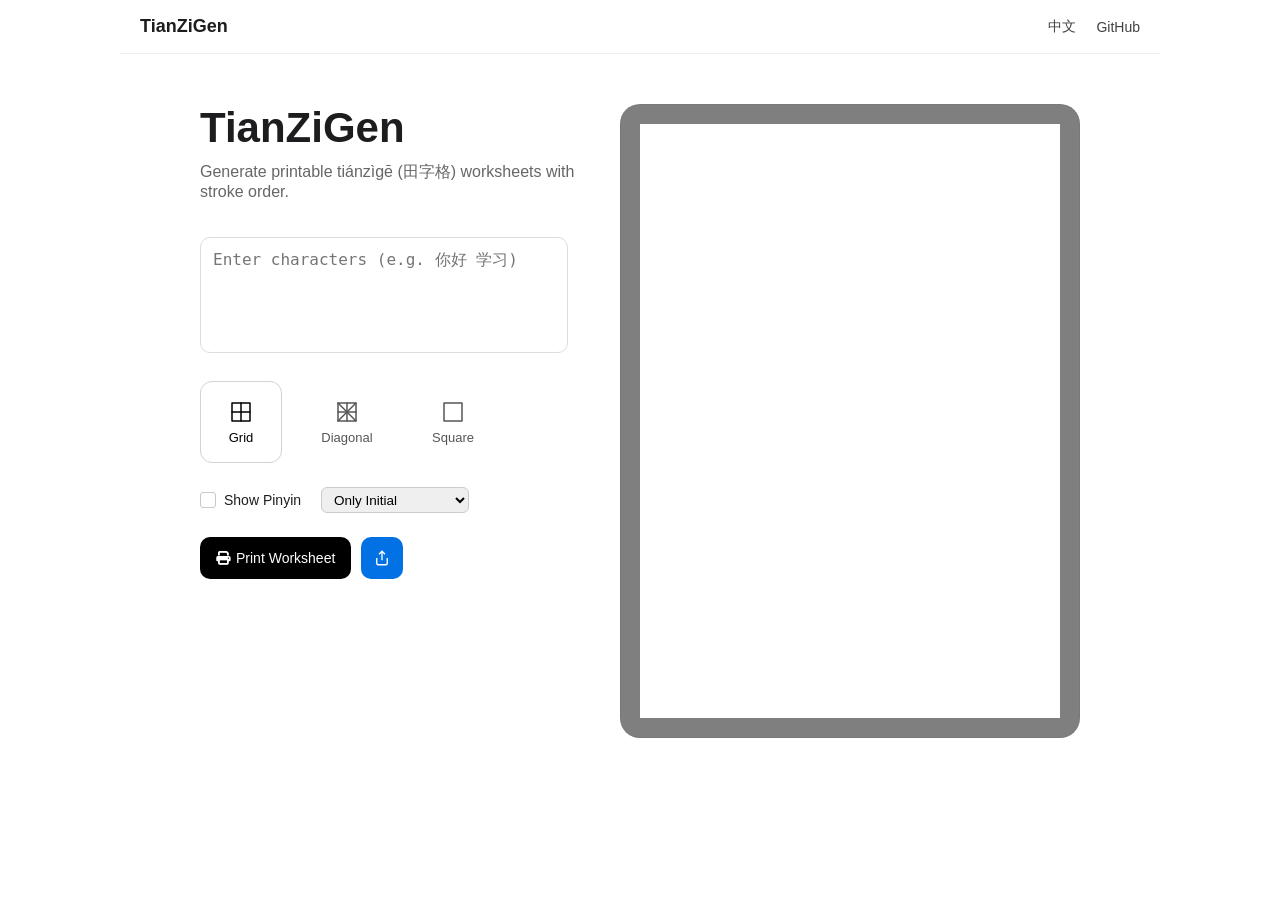
<file: index.html>
<!DOCTYPE html>
<html lang="en">
   <head>
      <meta charset="UTF-8">
      <title>TianZiGen</title>
      <link rel="stylesheet" href="style.css">
      <link rel="stylesheet" href="https://cdnjs.cloudflare.com/ajax/libs/font-awesome/6.5.0/css/all.min.css">
   </head>
   <body>
      <!-- Navbar -->
      <header class="navbar">
         <div class="logo">TianZiGen</div>
         <div class="nav-right">
            <a href="https://langjoshua.github.io/TianZiGen/zh/" class="navitem">中文</a>
            <a href="https://github.com/langjoshua/TianZiGen" class="navitem">GitHub</a>
         </div>
      </header>
      <!-- Layout -->
      <div class="app">
         <!-- LEFT -->
         <main class="container">
            <h1>TianZiGen</h1>
            <p>Generate printable tiánzìgē (田字格) worksheets with stroke order.</p>
            <textarea placeholder="Enter characters (e.g. 你好 学习)"></textarea>
            <!-- Grid options -->
            <div class="options">
               <label>
                  <input type="radio" name="grid" value="tian" checked>
                  <div class="card">
                     <svg viewBox="0 0 24 24">
                        <rect x="3" y="3" width="18" height="18"/>
                        <line x1="12" y1="3" x2="12" y2="21"/>
                        <line x1="3" y1="12" x2="21" y2="12"/>
                     </svg>
                     <span>Grid</span>
                  </div>
               </label>
               <label>
                  <input type="radio" name="grid" value="mi">
                  <div class="card">
                     <svg viewBox="0 0 24 24">
                        <rect x="3" y="3" width="18" height="18"/>
                        <line x1="3" y1="3" x2="21" y2="21"/>
                        <line x1="21" y1="3" x2="3" y2="21"/>
                        <line x1="12" y1="3" x2="12" y2="21"/>
                        <line x1="3" y1="12" x2="21" y2="12"/>
                     </svg>
                     <span>Diagonal</span>
                  </div>
               </label>
               <label>
                  <input type="radio" name="grid" value="kou">
                  <div class="card">
                     <svg viewBox="0 0 24 24">
                        <rect x="3" y="3" width="18" height="18"/>
                     </svg>
                     <span>Square</span>
                  </div>
               </label>
            </div>
            <!-- Controls -->
            <div class="controls">
               <label class="checkbox">
               <input type="checkbox" id="pinyin">
               <span class="box"></span>
               <span>Show Pinyin</span>
               </label>
               <select id="mode" class="select" name="grid">
                  <option value="initial">Only Initial</option>
                  <option value="progressive">Progressive Trace</option>
                  <option value="trace">Trace All</option>
               </select>
            </div>
            <div class="actions">
               <button id="print-btn" class="print-btn">
               <i class="fa-solid fa-print"></i> Print Worksheet
               </button>
               <button id="share-btn" class="share-btn">
                  <svg xmlns="http://www.w3.org/2000/svg" width="16" height="16" fill="none" stroke="currentColor" stroke-width="1.8" viewBox="0 0 24 24">
                     <path d="M12 3v12"></path>
                     <path d="M8 7l4-4 4 4"></path>
                     <path d="M5 12v7a2 2 0 0 0 2 2h10a2 2 0 0 0 2-2v-7"></path>
                  </svg>
               </button>
            </div>
            <p id="message" class="hint"></p>
         </main>
         <!-- RIGHT -->
         <div class="preview">
            <iframe id="pdf-preview"></iframe>
         </div>
      </div>
      <!-- LOAD MODULE JS -->
      <script type="module" src="script.js"></script>
   </body>
</html>
</file>
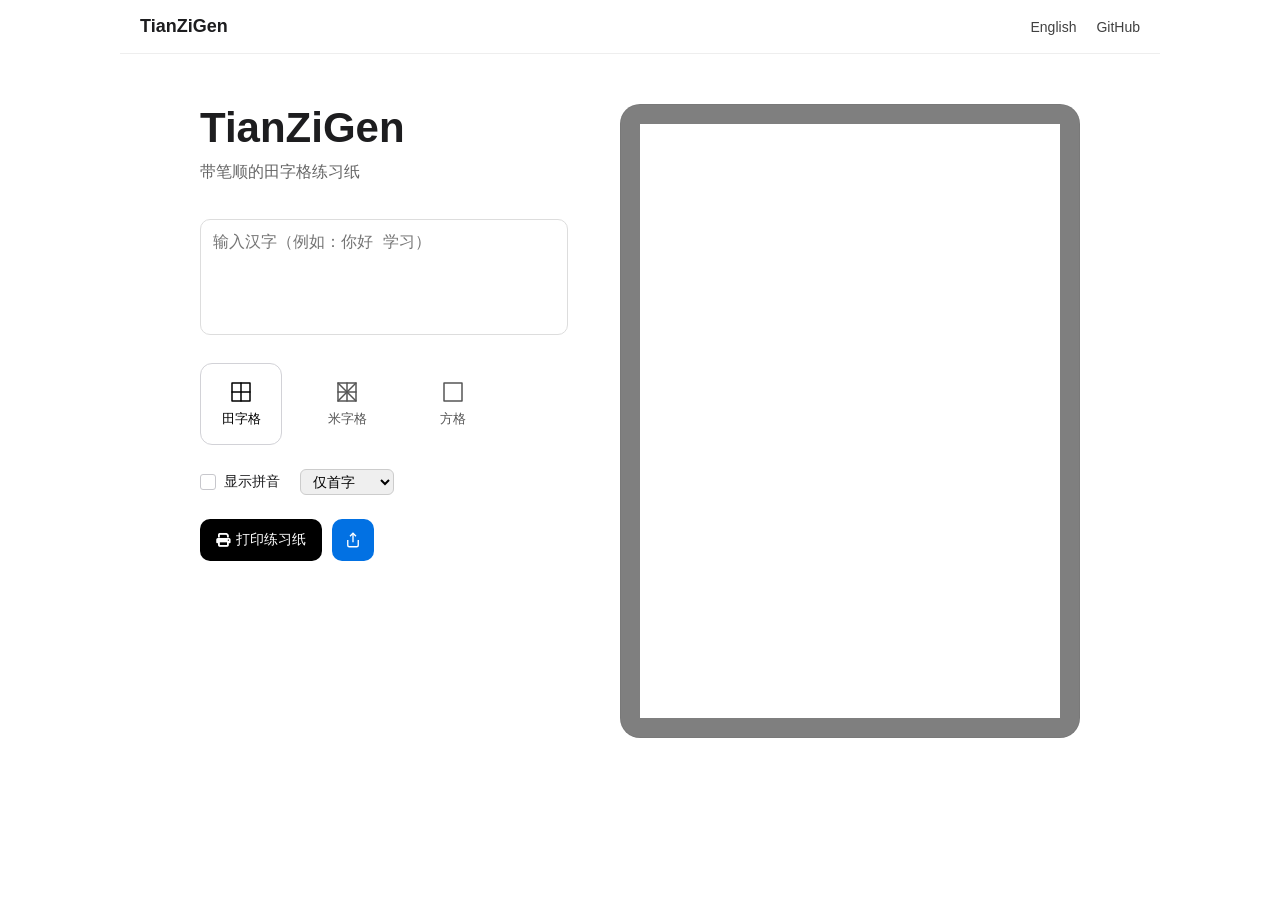
<file: zh/index.html>
<!DOCTYPE html>
<html lang="en">
   <head>
      <meta charset="UTF-8">
      <title>TianZiGen</title>
      <link rel="stylesheet" href="style.css">
      <link rel="stylesheet" href="https://cdnjs.cloudflare.com/ajax/libs/font-awesome/6.5.0/css/all.min.css">
   </head>
   <body>
      <!-- Navbar -->
      <header class="navbar">
         <div class="logo">TianZiGen</div>
         <div class="nav-right">
            <a href="https://langjoshua.github.io/TianZiGen/" class="navitem">English</a>
            <a href="https://github.com/langjoshua/TianZiGen" class="navitem">GitHub</a>
         </div>
      </header>
      <!-- Layout -->
      <div class="app">
         <!-- LEFT -->
         <main class="container">
            <h1>TianZiGen</h1>
            <p>带笔顺的田字格练习纸</p>
            <textarea placeholder="输入汉字（例如：你好 学习）"></textarea>
            <!-- Grid options -->
            <div class="options">
               <label>
                  <input type="radio" name="grid" value="tian" checked>
                  <div class="card">
                     <svg viewBox="0 0 24 24">
                        <rect x="3" y="3" width="18" height="18"/>
                        <line x1="12" y1="3" x2="12" y2="21"/>
                        <line x1="3" y1="12" x2="21" y2="12"/>
                     </svg>
                     <span>田字格</span>
                  </div>
               </label>
               <label>
                  <input type="radio" name="grid" value="mi">
                  <div class="card">
                     <svg viewBox="0 0 24 24">
                        <rect x="3" y="3" width="18" height="18"/>
                        <line x1="3" y1="3" x2="21" y2="21"/>
                        <line x1="21" y1="3" x2="3" y2="21"/>
                        <line x1="12" y1="3" x2="12" y2="21"/>
                        <line x1="3" y1="12" x2="21" y2="12"/>
                     </svg>
                     <span>米字格</span>
                  </div>
               </label>
               <label>
                  <input type="radio" name="grid" value="kou">
                  <div class="card">
                     <svg viewBox="0 0 24 24">
                        <rect x="3" y="3" width="18" height="18"/>
                     </svg>
                     <span>方格</span>
                  </div>
               </label>
            </div>
            <!-- Controls -->
            <div class="controls">
               <label class="checkbox">
               <input type="checkbox" id="pinyin">
               <span class="box"></span>
               <span>显示拼音</span>
               </label>
               <select id="mode" class="select" name="grid">
                  <option value="initial">仅首字</option>
                  <option value="progressive">逐步描字</option>
                  <option value="trace">全部描字</option>
               </select>
            </div>
            <div class="actions">
               <button id="print-btn" class="print-btn">
               <i class="fa-solid fa-print"></i> 打印练习纸
               </button>
               <button id="share-btn" class="share-btn">
                  <svg xmlns="http://www.w3.org/2000/svg" width="16" height="16" fill="none" stroke="currentColor" stroke-width="1.8" viewBox="0 0 24 24">
                     <path d="M12 3v12"></path>
                     <path d="M8 7l4-4 4 4"></path>
                     <path d="M5 12v7a2 2 0 0 0 2 2h10a2 2 0 0 0 2-2v-7"></path>
                  </svg>
               </button>
            </div>
            <p id="message" class="hint"></p>
         </main>
         <!-- RIGHT -->
         <div class="preview">
            <iframe id="pdf-preview"></iframe>
         </div>
      </div>
      <!-- LOAD  MODULE JS -->
      <script type="module" src="script.js"></script>
   </body>
</html>
</file>
<file: style.css>
/* ================= BASE ================= */
body {
    margin: 0;
    font-family: -apple-system, BlinkMacSystemFont, "Segoe UI", Roboto, sans-serif;
    background: #fff;
    color: #1d1d1f;
}

/* ================= NAVBAR ================= */
.navbar {
    max-width: 1000px;
    margin: 0 auto;
    padding: 16px 20px;

    display: flex;
    align-items: center;

    border-bottom: 1px solid #eee;
}

/* left */
.logo {
    font-weight: 600;
    font-size: 18px;
}

/* right group */
.nav-right {
    margin-left: auto;
    display: flex;
    align-items: center;
    gap: 20px;
}

/* items */
.navitem {
    text-decoration: none;
    color: #404040;
    font-size: 14px;
    cursor: pointer;
}

/* ================= LAYOUT ================= */
.app {
    display: flex;
    justify-content: center;
    align-items: flex-start;

    gap: 40px;

    max-width: 1000px;
    margin: 50px auto;
    padding: 0 20px;
}

/* ================= LEFT PANEL ================= */
.container {
    width: 380px;
}

/* ================= RIGHT PANEL ================= */
.preview {
    display: flex;
    justify-content: center;
    align-items: center;

    padding: 20px;

    background: #7f7f7f;
    box-shadow: inset 0 0 0 1px rgba(0, 0, 0, 0.05);
    border-radius: 20px;

    overflow: hidden;
}

/* ================= PDF ================= */
.preview iframe {
    width: 420px;
    height: 594px;

    border: none;
    display: block;

    background: white;
}

/* ================= TEXT ================= */
h1 {
    font-size: 42px;
    margin: 0;
}

p {
    color: #666;
    margin-top: 10px;
}

/* ================= TEXTAREA ================= */
textarea {
    width: 90%;
    height: 90px;
    margin-top: 20px;

    padding: 12px;
    border-radius: 10px;
    border: 1px solid #ddd;

    font-size: 16px;
    resize: none;
}

textarea:focus {
    outline: none;
    border-color: #999;
}

/* ================= HINT ================= */
.hint {
    font-size: 13px;
    color: #ff3b30;
    margin-top: 16px;
    opacity: 0.9;
}

/* ================= OPTIONS ================= */
.options {
    display: flex;
    gap: 24px;
    margin-top: 24px;
}

.options input {
    display: none;
}

/* ================= CARDS ================= */
.card {
    width: 80px;
    height: 80px;

    display: flex;
    flex-direction: column;
    align-items: center;
    justify-content: center;

    border-radius: 12px;
    border: 1px solid transparent;

    color: #555;
    cursor: pointer;
    transition: 0.15s ease;
}

.card svg {
    width: 24px;
    height: 24px;

    stroke: currentColor;
    fill: none;
    stroke-width: 1.5;

    stroke-linecap: round;
    stroke-linejoin: round;
}

.card span {
    margin-top: 6px;
    font-size: 13px;
}

/* ================= SELECTED ================= */
.options input:checked+.card {
    background: #fff;
    border-color: #d2d2d7;
    color: #000;
}

/* ================= HOVER ================= */
.card:hover {
    background: rgba(0, 0, 0, 0.05);
}

/* ================= CONTROLS ================= */
.controls {
    display: flex;
    align-items: center;
    gap: 20px;
    margin-top: 24px;
}

/* ================= CHECKBOX ================= */
.checkbox {
    display: flex;
    align-items: center;
    gap: 8px;
    cursor: pointer;
    font-size: 14px;
}

/* hide native */
.checkbox input {
    display: none;
}

.checkbox .box {
    width: 14px;
    height: 14px;
    border-radius: 3px;
    border: 1.5px solid #c7c7cc;
    background: white;
    position: relative;
    transition: all 0.15s ease;
    display: inline-flex;
    align-items: center;
    justify-content: center;
}

/* checkmark */
.checkbox input:checked+.box {
    background: #0a84ff;
    border-color: #0a84ff;
}

.checkbox input:checked+.box::after {
    content: "";
    width: 4px;
    height: 8px;
    border: solid white;
    border-width: 0 1.8px 1.8px 0;
    transform: rotate(45deg) translate(-1px, -1px);
}

/* ================= SELECT ================= */
.select {
    border: 1px solid #ccc;
    height: 26px;
    padding: 2px 8px;
    font-size: 13.5px;
    border-radius: 6px;
}

/* ================= ACTIONS ================= */
.actions {
    display: flex;
    justify-content: flex-start;
    align-items: center;
    gap: 10px;
    margin-top: 24px;
}

/* ================= BASE BUTTON ================= */
.print-btn,
.share-btn {
    height: 42px;
    border-radius: 10px;
    border: none;

    display: inline-flex;
    align-items: center;
    justify-content: center;

    box-sizing: border-box;
    cursor: pointer;

    font-size: 14px;
}

/* ================= PRINT ================= */
.print-btn {
    background: #000;
    color: #fff;

    padding: 0 16px;
    /* horizontal only */
    gap: 6px;
}

.print-btn i {
    font-size: 14px;
    display: block;
}

/* ================= SHARE ================= */
.share-btn {
    background: #0271e3;
    color: #fff;

    width: 42px;
    padding: 0;
}

.share-btn svg {
    width: 18px;
    height: 18px;
    display: block;
}

/* ================= HOVER ================= */
.print-btn:hover,
.share-btn:hover {
    opacity: 0.9;
}
</file>
<file: zh/style.css>
/* ================= BASE ================= */
body {
    margin: 0;
    font-family: -apple-system, BlinkMacSystemFont, "Segoe UI", Roboto, sans-serif;
    background: #fff;
    color: #1d1d1f;
}

/* ================= NAVBAR ================= */
.navbar {
    max-width: 1000px;
    margin: 0 auto;
    padding: 16px 20px;

    display: flex;
    align-items: center;

    border-bottom: 1px solid #eee;
}

/* left */
.logo {
    font-weight: 600;
    font-size: 18px;
}

/* right group */
.nav-right {
    margin-left: auto;
    display: flex;
    align-items: center;
    gap: 20px;
}

/* items */
.navitem {
    text-decoration: none;
    color: #404040;
    font-size: 14px;
    cursor: pointer;
}

/* ================= LAYOUT ================= */
.app {
    display: flex;
    justify-content: center;
    align-items: flex-start;

    gap: 40px;

    max-width: 1000px;
    margin: 50px auto;
    padding: 0 20px;
}

/* ================= LEFT PANEL ================= */
.container {
    width: 380px;
}

/* ================= RIGHT PANEL ================= */
.preview {
    display: flex;
    justify-content: center;
    align-items: center;

    padding: 20px;

    background: #7f7f7f;
    box-shadow: inset 0 0 0 1px rgba(0, 0, 0, 0.05);
    border-radius: 20px;

    overflow: hidden;
}

/* ================= PDF ================= */
.preview iframe {
    width: 420px;
    height: 594px;

    border: none;
    display: block;

    background: white;
}

/* ================= TEXT ================= */
h1 {
    font-size: 42px;
    margin: 0;
}

p {
    color: #666;
    margin-top: 10px;
}

/* ================= TEXTAREA ================= */
textarea {
    width: 90%;
    height: 90px;
    margin-top: 20px;

    padding: 12px;
    border-radius: 10px;
    border: 1px solid #ddd;

    font-size: 16px;
    resize: none;
}

textarea:focus {
    outline: none;
    border-color: #999;
}

/* ================= HINT ================= */
.hint {
    font-size: 13px;
    color: #ff3b30;
    margin-top: 16px;
    opacity: 0.9;
}

/* ================= OPTIONS ================= */
.options {
    display: flex;
    gap: 24px;
    margin-top: 24px;
}

.options input {
    display: none;
}

/* ================= CARDS ================= */
.card {
    width: 80px;
    height: 80px;

    display: flex;
    flex-direction: column;
    align-items: center;
    justify-content: center;

    border-radius: 12px;
    border: 1px solid transparent;

    color: #555;
    cursor: pointer;
    transition: 0.15s ease;
}

.card svg {
    width: 24px;
    height: 24px;

    stroke: currentColor;
    fill: none;
    stroke-width: 1.5;

    stroke-linecap: round;
    stroke-linejoin: round;
}

.card span {
    margin-top: 6px;
    font-size: 13px;
}

/* ================= SELECTED ================= */
.options input:checked+.card {
    background: #fff;
    border-color: #d2d2d7;
    color: #000;
}

/* ================= HOVER ================= */
.card:hover {
    background: rgba(0, 0, 0, 0.05);
}

/* ================= CONTROLS ================= */
.controls {
    display: flex;
    align-items: center;
    gap: 20px;
    margin-top: 24px;
}

/* ================= CHECKBOX ================= */
.checkbox {
    display: flex;
    align-items: center;
    gap: 8px;
    cursor: pointer;
    font-size: 14px;
}

/* hide native */
.checkbox input {
    display: none;
}

.checkbox .box {
    width: 14px;
    height: 14px;
    border-radius: 3px;
    border: 1.5px solid #c7c7cc;
    background: white;
    position: relative;
    transition: all 0.15s ease;
    display: inline-flex;
    align-items: center;
    justify-content: center;
}

/* checkmark */
.checkbox input:checked+.box {
    background: #0a84ff;
    border-color: #0a84ff;
}

.checkbox input:checked+.box::after {
    content: "";
    width: 4px;
    height: 8px;
    border: solid white;
    border-width: 0 1.8px 1.8px 0;
    transform: rotate(45deg) translate(-1px, -1px);
}

/* ================= SELECT ================= */
.select {
    border: 1px solid #ccc;
    height: 26px;
    padding: 2px 8px;
    font-size: 13.5px;
    border-radius: 6px;
}

/* ================= ACTIONS ================= */
.actions {
    display: flex;
    justify-content: flex-start;
    align-items: center;
    gap: 10px;
    margin-top: 24px;
}

/* ================= BASE BUTTON ================= */
.print-btn,
.share-btn {
    height: 42px;
    border-radius: 10px;
    border: none;

    display: inline-flex;
    align-items: center;
    justify-content: center;

    box-sizing: border-box;
    cursor: pointer;

    font-size: 14px;
}

/* ================= PRINT ================= */
.print-btn {
    background: #000;
    color: #fff;

    padding: 0 16px;
    /* horizontal only */
    gap: 6px;
}

.print-btn i {
    font-size: 14px;
    display: block;
}

/* ================= SHARE ================= */
.share-btn {
    background: #0271e3;
    color: #fff;

    width: 42px;
    padding: 0;
}

.share-btn svg {
    width: 18px;
    height: 18px;
    display: block;
}

/* ================= HOVER ================= */
.print-btn:hover,
.share-btn:hover {
    opacity: 0.9;
}
</file>
